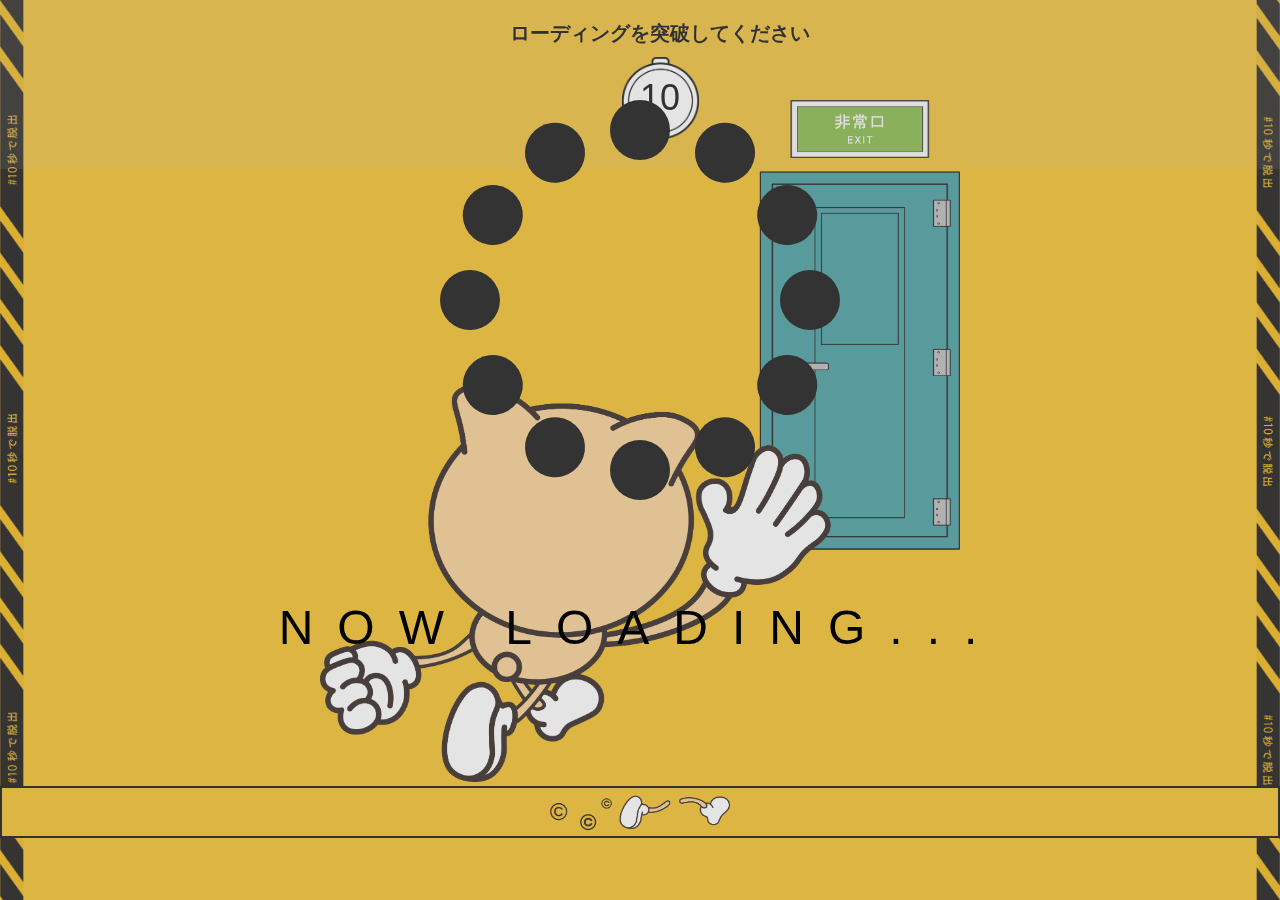
<file: ep2.html>
<!DOCTYPE html>
<html lang="ja">
<head>
    <meta charset="UTF-8">
    <meta name="viewport" content="width=, initial-scale=1.0">
    <link rel="stylesheet" href="./css/ep2.css">
    <link rel="stylesheet" href="./css/loading.css">
    <link rel="stylesheet" href="./css/styel.css">
    <title>escape game within 10 seconds</title>
    <script src="./js/main.js"></script>
    <script src="./js/countdown.js"></script>
</head>
<body>
    <header class="qestion-title">
        <p class="qestion">
        ローディングを突破してください
        </p>
        <div id="countdown" class="countdown">5</div>
          <div class="loading">
            <input type="checkbox" id="loading__check">
            <label for="loading__check" class="loading__box">
              click here
            </label>
            <div class="loading__content">
                <div class="sk-fading-circle">
                    <div class="sk-circle1 sk-circle"></div>
                    <div class="sk-circle2 sk-circle"></div>
                    <div class="sk-circle3 sk-circle"></div>
                    <div class="sk-circle4 sk-circle"></div>
                    <div class="sk-circle5 sk-circle"></div>
                    <div class="sk-circle6 sk-circle"></div>
                    <div class="sk-circle7 sk-circle"></div>
                    <div class="sk-circle8 sk-circle"></div>
                    <div class="sk-circle9 sk-circle"></div>
                    <div class="sk-circle10 sk-circle"></div>
                    <div class="sk-circle11 sk-circle"></div>
                    <div class="sk-circle12 sk-circle"></div>
                  </div>
                  <h2 class="now-loading">NOW LOADING...</h2>
            </div>
          </div>
        </div>
      </header>
      <div class="loading-img">
      <a href="./clear.html" class="roading-exit">
        <img src="../images/loading.png" alt="" class="loadingnow">
      </a>
    </div>
</body>
<footer>&copy;<img src="../images/footer.png" alt=""></footer>
</html>
</file>
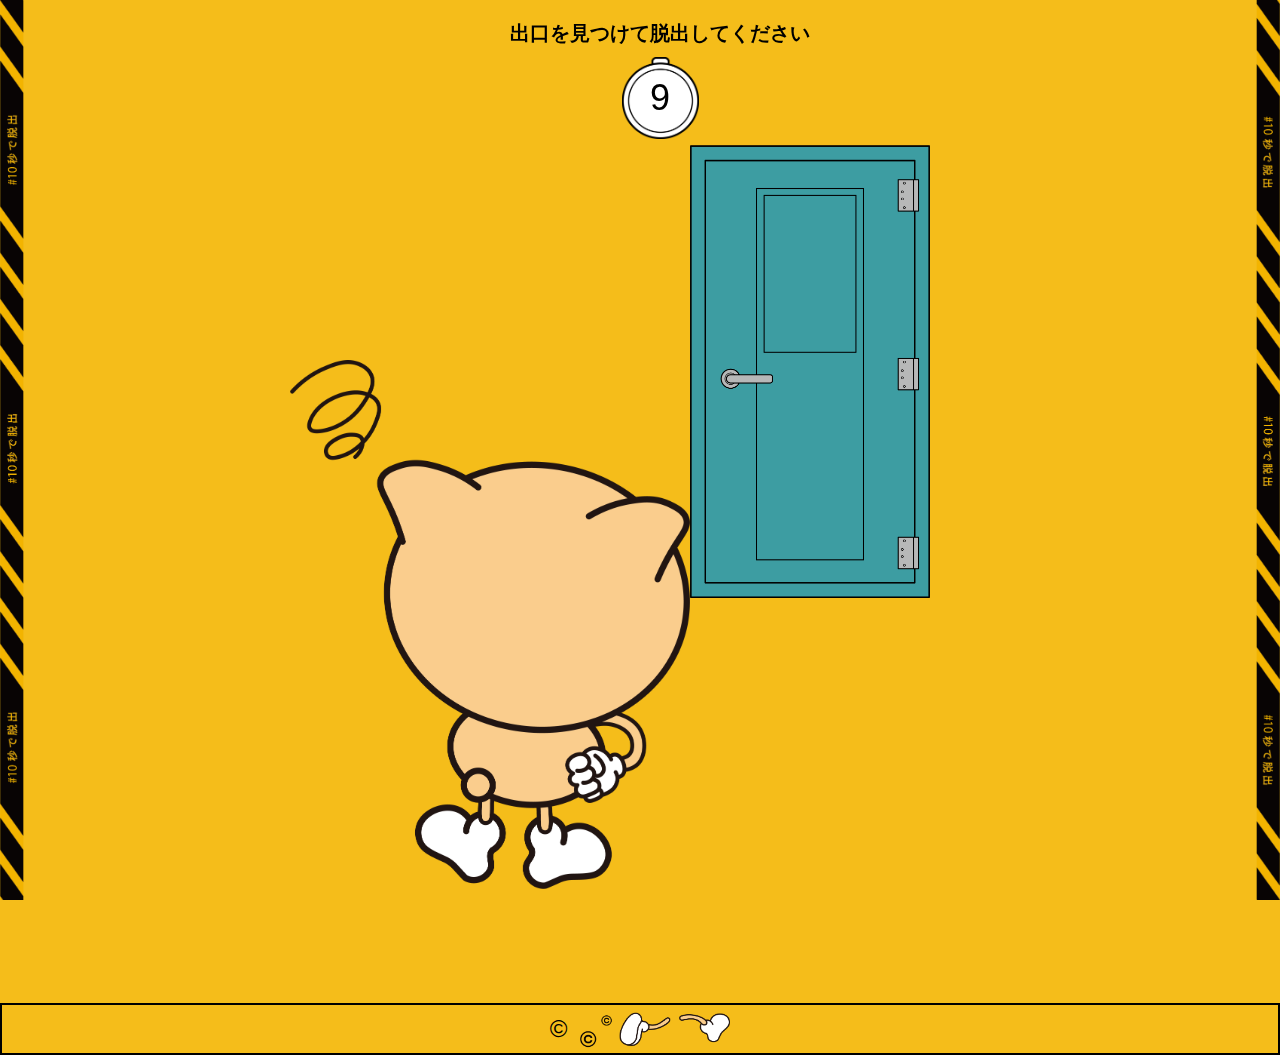
<file: ep3.html>
<!DOCTYPE html>
<html lang="ja">
<head>
    <meta charset="UTF-8">
    <meta name="viewport" content="width=, initial-scale=1.0">
    <link rel="stylesheet" href="./css/styel.css">
    <title>escape game within 10 seconds</title>
    <script src="./js/main.js"></script>
    <script src="./js/countdown.js"></script>
</head>
<body>
    <header class="qestion-title">
        <p class="qestion">
        出口を見つけて脱出してください
        </p>
        <div id="countdown" class="countdown">5</div>
    </header>
    <section class="exit3">
        <div class="Box">
        <div class="boy"><img src="./images/catInNeed.png" alt="" class="boy-img"></div>
        <div class="box">
            <div class="ima"><img src="./images/door.png" alt=""></div>
            <div class="ima"><img src="./images/door.png" alt=""></div>
            <div class="ima"><img src="./images/door.png" alt=""></div>
            <div class="ima"><img src="./images/door.png" alt=""></div>
            <div class="ima ima2"><img src="./images/exit.png" alt="" onclick="location.href='/clear.html'"></div>
         </div> 
         </div>
    </section>
</body>
<footer>&copy;<img src="../images/footer.png" alt=""></footer>
</html>
</file>
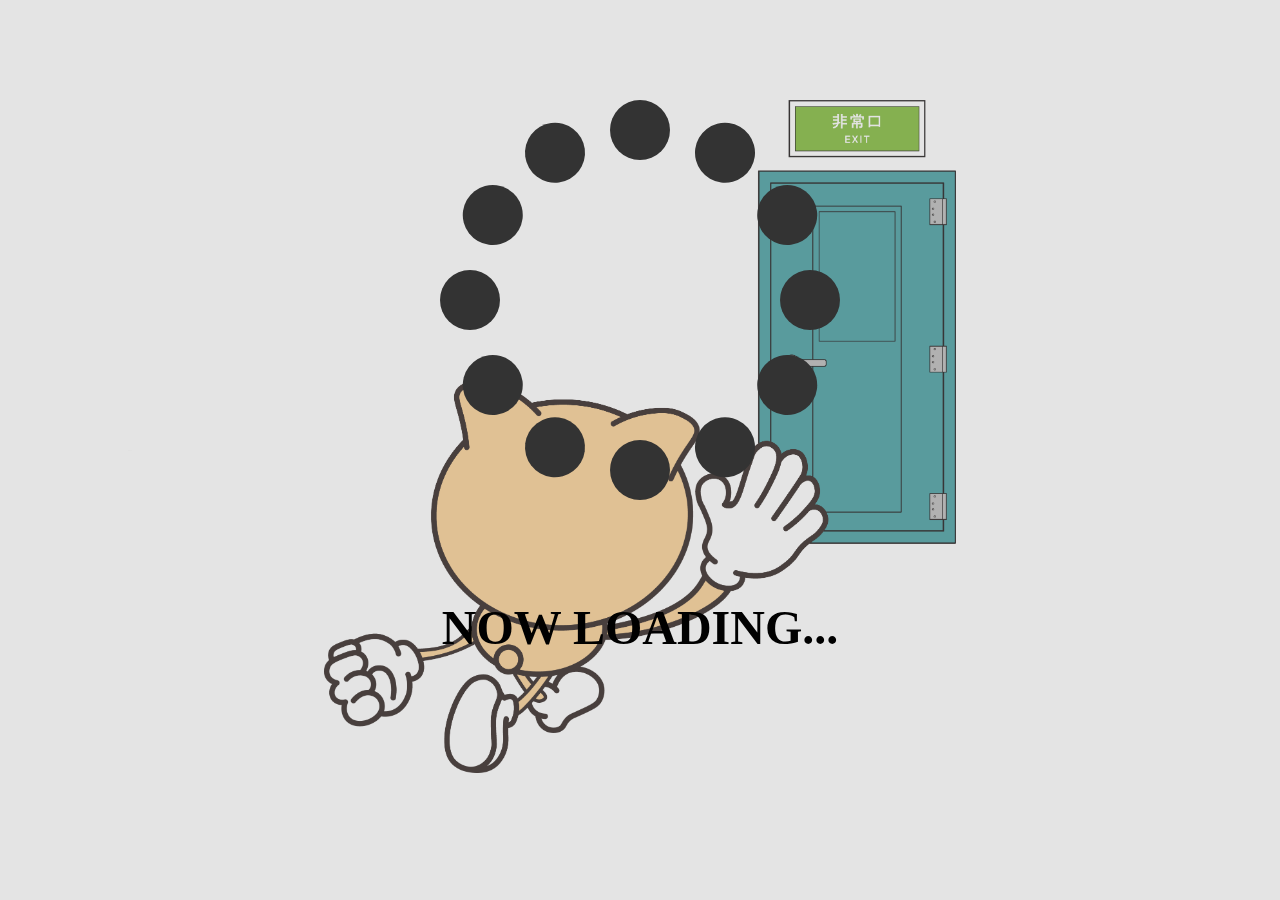
<file: html/ep2.html>
<!DOCTYPE html>
<html lang="ja">
<head>
    <meta charset="UTF-8">
    <meta name="viewport" content="width=, initial-scale=1.0">
    <link rel="stylesheet" href="../css/ep2.css">
    <link rel="stylesheet" href="../css/loading.css">
    <title>Document</title>
</head>
<body>
    <header>
          <div class="loading">
            <input type="checkbox" id="loading__check">
            <label for="loading__check" class="loading__box">
              click here
            </label>
            <div class="loading__content">
                <div class="sk-fading-circle">
                    <div class="sk-circle1 sk-circle"></div>
                    <div class="sk-circle2 sk-circle"></div>
                    <div class="sk-circle3 sk-circle"></div>
                    <div class="sk-circle4 sk-circle"></div>
                    <div class="sk-circle5 sk-circle"></div>
                    <div class="sk-circle6 sk-circle"></div>
                    <div class="sk-circle7 sk-circle"></div>
                    <div class="sk-circle8 sk-circle"></div>
                    <div class="sk-circle9 sk-circle"></div>
                    <div class="sk-circle10 sk-circle"></div>
                    <div class="sk-circle11 sk-circle"></div>
                    <div class="sk-circle12 sk-circle"></div>
                  </div>
                  <h2 class="now-loading">NOW LOADING...</h2>
            </div>
          </div>
        </div>
      </header>
      <div class="loading-img">
      <a href="http://escape-game-within-5second.com/html/clear.html" class="roading-exit">
        <img src="../images/loading.png" alt="" class="loadingnow">
      </a>
    </div>
</body>
</html>
</file>
<file: css/ep2.css>
#loading__check:checked ~ .loading__content {
    left: 100%;
  }
  
  .loading__content {
    width: 100%;
    height: 100%;
    position: fixed;
    top: 0;
    left: 0%;
    z-index: 90;
    background-color: #a6a6a64c;
    transition: all 0.5s;
  }
  
  .loading__box {
    position: fixed;
    top: 50%;
    left: 10%;
    font-size: 1px;
    color: #82828215;
    display: flex;
    justify-content: center;
    align-items: center;
    z-index: 100;
  }
  
  #loading__check {
    display: none;
  }
  
  #loading__check:checked ~ .loading__box span {
    background: rgb(255, 1, 1);
  }
  
  .now-loading{
      display: flex;
      justify-content: center;
      font-size: 48px;
      padding: 0;
      margin: 0;
  }
  
  .loading-img{
      display: flex;
      justify-content: center;
      text-align: center;
      margin-top: 100px;
  }
  
  .loadingnow{
      width: 50%;
  }

  .loading-exit{
    display: block;
    width: fit-content;
    text-align: center;
  }

  .qestion{
    font-family: dnp-shuei-gothic-gin-std, sans-serif;
    font-weight: 600;
    font-style: normal;
    font-size: 20px;
    margin: 0;
}

.qestion-title{
    background-color: #aeaeae1d;
    position: fixed;
    top: 0px;
    width: 100%;
    text-align: center;
    margin: 0;
    padding: 20px;
    margin-bottom: 100px;
}

#countdown {
  font-size: 24px;
  text-align: center;
}
</file>
<file: css/loading.css>
.sk-fading-circle {
    margin: 100px auto;
    width: 400px;
    height: 400px;
    position: relative;
  }
  
  .sk-fading-circle .sk-circle {
    width: 100%;
    height: 100%;
    position: absolute;
    left: 0;
    top: 0;
  }
  
  .sk-fading-circle .sk-circle:before {
    content: '';
    display: block;
    margin: 0 auto;
    width: 15%;
    height: 15%;
    background-color: #333;
    border-radius: 100%;
    -webkit-animation: sk-circleFadeDelay 1.2s infinite ease-in-out both;
            animation: sk-circleFadeDelay 1.2s infinite ease-in-out both;
  }
  .sk-fading-circle .sk-circle2 {
    -webkit-transform: rotate(30deg);
        -ms-transform: rotate(30deg);
            transform: rotate(30deg);
  }
  .sk-fading-circle .sk-circle3 {
    -webkit-transform: rotate(60deg);
        -ms-transform: rotate(60deg);
            transform: rotate(60deg);
  }
  .sk-fading-circle .sk-circle4 {
    -webkit-transform: rotate(90deg);
        -ms-transform: rotate(90deg);
            transform: rotate(90deg);
  }
  .sk-fading-circle .sk-circle5 {
    -webkit-transform: rotate(120deg);
        -ms-transform: rotate(120deg);
            transform: rotate(120deg);
  }
  .sk-fading-circle .sk-circle6 {
    -webkit-transform: rotate(150deg);
        -ms-transform: rotate(150deg);
            transform: rotate(150deg);
  }
  .sk-fading-circle .sk-circle7 {
    -webkit-transform: rotate(180deg);
        -ms-transform: rotate(180deg);
            transform: rotate(180deg);
  }
  .sk-fading-circle .sk-circle8 {
    -webkit-transform: rotate(210deg);
        -ms-transform: rotate(210deg);
            transform: rotate(210deg);
  }

  .sk-fading-circle .sk-circle9 {
    -webkit-transform: rotate(240deg);
        -ms-transform: rotate(240deg);
            transform: rotate(240deg);
  }
  .sk-fading-circle .sk-circle10 {
    -webkit-transform: rotate(270deg);
        -ms-transform: rotate(270deg);
            transform: rotate(270deg);
  }
  .sk-fading-circle .sk-circle11 {
    -webkit-transform: rotate(300deg);
        -ms-transform: rotate(300deg);
            transform: rotate(300deg); 
  }
  .sk-fading-circle .sk-circle12 {
    -webkit-transform: rotate(330deg);
        -ms-transform: rotate(330deg);
            transform: rotate(330deg); 
  }
  .sk-fading-circle .sk-circle2:before {
    -webkit-animation-delay: -1.1s;
            animation-delay: -1.1s; 
  }
  .sk-fading-circle .sk-circle3:before {
    -webkit-animation-delay: -1s;
            animation-delay: -1s; 
  }
  .sk-fading-circle .sk-circle4:before {
    -webkit-animation-delay: -0.9s;
            animation-delay: -0.9s; 
  }
  .sk-fading-circle .sk-circle5:before {
    -webkit-animation-delay: -0.8s;
            animation-delay: -0.8s; 
  }
  .sk-fading-circle .sk-circle6:before {
    -webkit-animation-delay: -0.7s;
            animation-delay: -0.7s; 
  }
  .sk-fading-circle .sk-circle7:before {
    -webkit-animation-delay: -0.6s;
            animation-delay: -0.6s; 
  }
  .sk-fading-circle .sk-circle8:before {
    -webkit-animation-delay: -0.5s;
            animation-delay: -0.5s; 
  }
  .sk-fading-circle .sk-circle9:before {
    -webkit-animation-delay: -0.4s;
            animation-delay: -0.4s;
  }
  .sk-fading-circle .sk-circle10:before {
    -webkit-animation-delay: -0.3s;
            animation-delay: -0.3s;
  }
  .sk-fading-circle .sk-circle11:before {
    -webkit-animation-delay: -0.2s;
            animation-delay: -0.2s;
  }
  .sk-fading-circle .sk-circle12:before {
    -webkit-animation-delay: -0.1s;
            animation-delay: -0.1s;
  }
  
  @-webkit-keyframes sk-circleFadeDelay {
    0%, 39%, 100% { opacity: 0; }
    40% { opacity: 1; }
  }
  
  @keyframes sk-circleFadeDelay {
    0%, 39%, 100% { opacity: 0; }
    40% { opacity: 1; } 
  }

  @media(max-width:768px){

    .sk-fading-circle{
      width: 200px;
      height: 200px;
    }

    .loading__content{
      padding-top: 100px;
    }

    .now-loading{
      font-size: 28px;
    }

    .loadingnow{
      padding-top: 200px;
    }
  }

  @media(max-width:450px){
     
  }
</file>
<file: css/styel.css>
body{
    margin: 0;
    background-image: url('../images/background.png');
    background-attachment: fixed;
    background-size: cover;
    background-position: center;
    background-color: #f5bd1a;
}

header{
    margin-top: 100px;
}

nav{
    position: fixed;
    display: flex;
    align-items: flex-end;
    justify-content: right;
    overflow: hidden;
    margin: 0px;
    padding: 0;
    text-align: right;
    right: 0;
    top: 30px;
 }

nav ul{
    display: flex;
    justify-content: center;
    max-width: 100%;
    text-align: right;
}

nav li{
    list-style: none;
    margin-right: 30px;
    display: inline;
}

nav a{  
    color: #000000;
    position: relative;
    font-size:  20px;
    letter-spacing: 5px;
    font-family: stolzl, sans-serif;
    font-weight: 400;
    font-style: normal;
    text-decoration: none;
    text-align: right;
}

nav a:hover{
    transition : all 0.5s;
}

nav a {
    padding: 10px;
    position: relative;
    text-align: center;
    display: inline-block;
  }

nav a:before {
    content: "";
    position: absolute;
    left: 0;
    bottom: 0;
    width: 0;
    height: 4px;
    background-color: #000000;
    -webkit-transition: width 0.2s ease;
    -moz-transition: width 0.2s ease;
    -o-transition: width 0.2s ease;
    transition: width 0.2s ease;
  }
  
nav a:hover:before {
    width: 100%;
  }

.share{
    display: flex;
    flex-direction: column;
    z-index: 999;
    position: fixed;
    overflow: visible;
}

.share img{
      width: 30px;
}

.share-text{
    display: block;
    width: fit-content;
    margin: 0;
    padding: 0;
    transform: rotate(90deg);
}

.share-text p{
    font-size: 30px;
    letter-spacing: 0.2em;
    font-family: stolzl, sans-serif;
    font-weight: 400;
    font-style: normal;
    margin-bottom: 30px;
}

.share-contents{
    display: flex;
    flex-direction: column;
    margin:30px;
    column-gap: 5px;
    text-align: center;
}

.share-content{
    margin: 10px;
}

section{
   padding: 10px 0;
   margin-bottom: 100px;
}

.title{
    display: flex;
    justify-content: center;
    column-gap: 30px;
    flex-wrap: wrap;
    margin: 60px 0px;
    margin-top: 30px;
}

.title-text{
    margin: 20px;
}

.title-text p{
    font-size: 16px;
    letter-spacing: 0.6em;
    font-family: stolzl, sans-serif;
    font-weight: 400;
    font-style: normal;
}

h1{
    font-family: "dnp-shuei-gothic-gin-std", sans-serif;
    font-weight: 600;
    font-style: normal;
    font-size: 170px;
    letter-spacing: 5px;
    line-height: 240px;
    margin: 0;
}

.header-image{
    margin-top: 50px;
    width: 40%;
}

@media(max-width:768px){
    body{
        max-width: 100%;
        overflow: visible;
    }

    section{
        padding: 0;
    }

    
    header{
        margin-top: 0px;
    }

    nav{
        display: none;
    }

    .title-text{
        margin: 0;
        text-align: center;
    }

    .share{
        display: none;
    }

    h1{
        font-size: 120px;
        line-height: 160px;
        text-align: left;
    }

    .title-text p{
        font-size: 12px;
    }

    .header-image{
        margin-top: 10px;
        width: 60%;
    }
}

@media(max-width:450px){
    body{
        max-width: 100%;
        overflow: visible;
    }

    section{
        padding: 0;
    }

    
    header{
        margin-top: 0px;
    }

    nav{
        display: none;
    }

    .title-text{
        margin: 0;
        text-align: center;
    }

    .share{
        display: none;
    }

    .title{
        column-gap: 0px;
    }

    h1{
        font-size: 100px;
        line-height: 130px;
        text-align: left;
    }

    .title-text p{
        text-align: center;
        font-size: 10px;
    }

    .header-image{
        margin-top: 10px;
        width: 50%;
    }
}

h2{
    text-align: center;
    font-size: 48px;
    letter-spacing: 0.5em;
    font-family: stolzl, sans-serif;
    font-weight: 500;
    font-style: normal;
    margin: 50px;
    padding: 0px;
}
.title1{
    letter-spacing: 0.1em;
}

.about{
    background-image: url(../images/about_background.png);
    background-position: center center;
    background-repeat: no-repeat;
    background-size: 80%;
    max-width: 1080px;
    margin: 0 auto;
    margin-top: 200px;
    margin-bottom: 200px;
}

.about-text{
    margin: 0;
    font-family: dnp-shuei-gothic-gin-std, sans-serif;
    font-weight: 500;
    font-style: normal;
    text-align: center;
    font-size: 24px;
    letter-spacing: 0.5em;
    line-height: 72px;
    font-family: stolzl, sans-serif;
    font-weight: 400;
    font-style: normal;
}

.about_image{
    text-align: center;
    margin-top: 10px;
}

.about_image img{
    width: 7%;
}

@media(max-width:768px){

    h2{
        font-size: 36px;
    }

    .about{
        margin: 20px 0px;
    }

    .about-text{
        padding:0;
        font-weight: 500;
        font-size: 12px;
        line-height: 34px;
        margin: 0;
    }

    .header-image2 img{
        width: 20%;
    }
}

.R0{
    padding: 0px;
    margin: 0 auto;
    margin-top: 50px;
    display: flex;
    justify-content: center;
    column-gap: 50px;
    align-items: center;
}

.r0-text{
    font-family: dnp-shuei-gothic-gin-std, sans-serif;
    font-weight: 600;
    font-style: normal;
    font-size: 60px;
}

.ro-img{
    width: 200px;
}

.rule_timer{
   width: 150px;
}

@media(max-width:768px){

    .R0{
        padding: 0;
        margin: 0;
        column-gap: 20px;
    }

    .ro-img{
        width: 100px;
    }

    .r0-text{
        font-size: 14px;
        
    }

    .rule_timer{
        padding-top: 150px;
       width: 90px;
    }
}

.rule2{
    display: flex;
    justify-content: space-around;
    margin: 100px 200px;
    align-items: center;
    margin-bottom: 500px;
}

.imagess{
    text-align: center;
    margin: 100px;
    margin-top: 0;
}
 
.imagess img{
    width: 400px;
    display: flex;
    justify-content: center;
}

.iiii{
    margin-bottom: 500px;
}

.rule2_2{
   display: flex;
   justify-content: flex-start;
   flex-direction: column;
   flex-wrap: wrap;
   padding-bottom: 150px;
}

.title1 {
    font-size: 100px;
    font-family: stolzl, sans-serif;
    font-weight: 600;
    font-style: normal;
    margin: 0;
    top: 100px;
}

.rule2-en{
    display: flex;
    justify-content: center;
    align-items: center;
    padding: 0;
    margin: 0 auto;
}

.no{
    font-size: 180px;
    letter-spacing: 10px;
    font-family: stolzl, sans-serif;
    font-weight: 600;
    font-style: normal;
    margin: 0;
}

.hint_and_time1{
    font-size: 50px;
    letter-spacing: 0.25em;
    font-family: stolzl, sans-serif;
    font-weight: 500;
    font-style: normal;
    margin: 0;
}

.hint_and_time2{
    font-size: 50px;
    letter-spacing: 0.14em;
    font-family: stolzl, sans-serif;
    font-weight: 500;
    font-style: normal;
    margin: 0;
}

.rule2-ja{
    margin-top: -20px;
}

.rule2-ja p{
    font-family: dnp-shuei-gothic-gin-std, sans-serif;
    font-weight: 600;
    font-style: normal;
    font-size: 60px;
    line-height: 80px;
    letter-spacing: 0.1em;
    margin: 0;
}

@media(max-width:1080px){
.no{
    font-size: 250px;
    width: fit-content;
    margin: 0;
}

.hint_and_time{
    display: flex;
    flex-direction: column;
    column-gap: 20px;
    margin-top: -10%;
    font-family: stolzl, sans-serif;
    font-weight: 600;
    font-style: normal;
}

.hint_and_time1{
    font-size: 80px;
}

.hint_and_time2{
    font-size: 80px;
}

.rule2-ja p{
    font-size: 80px;
    line-height: 120px;
}

}

@media(max-width:768px){

    .rule2{
        margin: 0;
        margin-top: 100px;
    }

    .rule2-en{
        flex-direction: column;
        margin: 0;
    }

    .no{
        font-size: 180px;
        width: fit-content;
        margin: 0;
    }

    .hint_and_time{
        display: flex;
        flex-direction: row;
        column-gap: 20px;
        margin-top: -10%;
    }

    .hint_and_time1{
        font-size: 45px;
    }

    .hint_and_time2{
        font-size: 45px;
    }

    .rule2-ja{
        margin-top: 20px;
    }

    .rule2-ja p{
        font-size: 32px;
        line-height: 50px;
    }
}

.many-2{
    font-family: stolzl, sans-serif;
    font-weight: 500;
    font-style: normal;
}

.many-big{
    display: flex;
    /* justify-content: flex-start; */
    font-size: 80px;
    letter-spacing: 10px;
    font-family: dnp-shuei-gothic-gin-std, sans-serif;
    font-weight: 600;
    font-style: normal;
    margin: 0 auto;
}

.many-small{
    font-family: dnp-shuei-gothic-gin-std, sans-serif;
    font-weight: 600;
    font-style: normal;
    font-size: 36px;
    display: flex;
    margin: 0 auto;
    justify-content: space-between;
    
    /* justify-content: flex-start; */
}

.me{
    text-align: right;
}

.a1 p{
    padding: 0;
    font-size: 100px;
    margin-right: -0.1em;
}

.a2 p{
    padding: 0;
    font-size: 150px;
    margin-right: -0.1em;
}

.a3 p{
    padding: 0;
    font-size: 200px;
    margin-right: -0.1em;
}

@media(max-width:768px){

    .container{
        padding: 0 30px;
    }

    .many-big{
        font-size: 50px;
        margin-left: 0;
    }

    .many-small{
        margin-left: 0;
        font-size: 16px;
    }

    .mj{
        width: fit-content;
    }

    .a1 p{
        font-size: 48px;
    }

    .a2 p{
        font-size: 72px;
    }

    .a3 p{
        font-size: 96px;
    }
}

.rule3{
    display: flex;
    flex-direction: column;
    justify-content: center;
    text-align: center;
    max-width: 1080px;
    margin: 100px auto;
    font-family: dnp-shuei-gothic-gin-std, sans-serif;
    font-weight: 600;
    font-style: normal;
    font-size: 60px;
    line-height: 80px;
    letter-spacing: 0.1em;
    margin-bottom: 00px;
}

.never{
    width: fit-content;
    font-size: 310px;
    font-family: stolzl, sans-serif;
    font-weight: 500;
    font-style: normal;
    letter-spacing: 0.12em; 

    margin: 0px auto;
    padding: 0;
    text-align: center;
    max-width: 1080px;
}

.giveup{
    font-size: 290px;
    font-family: stolzl, sans-serif;
    font-weight: 600;
    font-style: normal;
    letter-spacing: 0em;
    margin-top: 60px;
    max-width: 1080px;
    margin: 0 auto;
    padding: 0;
    text-align: center;
    letter-spacing: 0.1em;
}

.ready{
    margin: 250px;
    display: flex;
    justify-content: center;
    flex-direction: column;
}

.ready-button{
    display: flex;
    justify-content: center;
}

.ready p{
    font-size: 32px;
    font-family: stolzl, sans-serif;
    font-weight: 500;
    font-style: normal;
    letter-spacing: 0.55em;
    text-indent: 0.55em;
    margin-top: 100px;
    padding: 0;
    text-align: center;
}

.ready a{
    font-size: 36px;
    font-family: stolzl, sans-serif;
    font-weight: 400;
    font-style: normal;
    display: inline-block;
    color: #000;
    text-decoration: none;
    text-align: center;
    border: solid #000000 thick;
    border-radius: 20px;
    padding: 20px 60px;
    margin: 30px;
}

.ready a:hover{
    color: #ffffff;
    background-color: #000000;
    border-radius: 20px;
    transition: 0.5s;
}

footer{
    font-family: stolzl, sans-serif;
    font-weight: 300;
    font-size: 24px;
    display: flex;
    align-items: center;
    justify-content: center;
    column-gap: 1%;
    margin: 0;
    padding: 5px;
    border: solid #000000 2px;
    background-color: #f5bd1a;
}

footer img{
    width: 150px;
}

@media(max-width:1080px){
    .never{
        font-size: 200px;
    }

    .giveup{
        margin: 0 auto;
        font-size: 160px;
    }
}


@media(max-width:768px){

    .rule3 p{
        display: flex;
        justify-content: center;
    }

    .never{
        font-size: 80px;
    }

    .giveup{
        margin: 0 auto;
        margin-top: 30px;
        font-size: 90px;
    }

    .ready{
        margin: 0;
        margin-bottom: 200px;
        align-items: center;
    }

    footer img{
        width: 80px;
    }

    footer{
        font-size: 20px;
        border: solid #000000 2px;
    }

}



/* エピソード画面 */

.episode{
    display: flex;
    justify-content: center;
    flex-direction: column;
    text-align: center;
    max-width: 1080px;
    margin: 0 auto;
    margin-bottom: 200px;
}

.episode-title{
    font-family: stolzl, sans-serif;
    font-weight: 500;
    font-style: normal;
    text-align: center;
    font-size: 24px;
    letter-spacing: 0.16em;
    padding: 0;
    margin: 0;
}

.episode p{
    font-size: 48px;
    letter-spacing: 0.2em;
    font-family: stolzl, sans-serif;
    font-weight: 500;
    font-style: normal;
    text-align: center;
    margin: 24px;
    padding: 0;
}

.episode img{
    width:60%;
    height: 60%;
}

.episode-img{
    display: flex;
    justify-content: center;
    margin-top: 30px;
}

.play{
    display: block;
    margin: 0;
}

.play a{
    font-size: 24px;
    font-family: stolzl, sans-serif;
    font-weight: 500;
    font-style: normal;
    text-align: center;
    text-decoration: none;
    display: inline-block;
    align-items: center;
    color: #000;
    text-decoration: none;
    text-align: center;
    border: solid #000000 thick;
    border-radius: 20px;
    padding: 26px 62px;
    margin: 30px;
}

.play a:hover{
    color: #ffffff;
    background-color: #000000;
    border-radius: 20px;
    transition: 0.5s;
}


@media(max-width:768px){

    .episode{
        margin-bottom: 120px;
    }
    
    .episode-title{
        margin-top: 60px;
        font-size: 20px;
    }

    .episode p{
        font-size: 24px;
    }

    .episode-img{
        margin-top: 50px;
        margin-bottom: 60px;
    }

    .episode-img img{
        width: 80%;
    }

    .play a{
        font-size: 16px;
        padding: 20px 48px;
    }
}




/* 結果画面 */

.result{
    text-align: center;
    padding: 100px;
    /* max-width: 1080px; */
    margin: 0 auto;
    margin-bottom: 100px;
}

.result p{
    font-size: 128px;
    font-family: stolzl, sans-serif;
    text-indent: 0.3em;
    letter-spacing: 0.3em;
    font-weight: 400;
    font-style: normal;
    text-align: center;
    margin: 60px;
}

.result a{
    font-size: 24px;
    font-family: stolzl, sans-serif;
    font-weight: 500;
    font-style: normal;
    text-align: center;
    text-decoration: none;
    display: inline-block;
    color: #000;
    text-decoration: none;
    text-align: center;
    border: solid #000000 thick;
    border-radius: 20px;
    padding: 26px 62px;
    margin-bottom: 30px;
}

.result a:hover{
    color: #ffffff;
    background-color: #000000;
    border-radius: 20px;
    transition: 0.5s;
}

.result img{
    width: 400px;
    padding: 0;
}

.fail p{
    color: #000;
}



@media(max-width:768px){

    .result p{
        font-size: 36px;
        letter-spacing: 0.3em;
        text-indent: 0.3em;
        margin: 30px;
    }

    .result a{
        font-size: 16px;
        padding: 20px 48px;
        margin-top: 60px;
        margin-bottom: 50px;
    }


    .result img{
        width: 250px;
    }

}

@media(max-width:450px){

    .result{
        padding: 0;
        padding-top: 100px;
    }

    .result p{
        font-size: 36px;
        letter-spacing: 0.3em;
        text-indent: 0.3em;
        margin: 10px;
    }

    .result a{
        font-size: 16px;
        padding: 20px 48px;
        margin-top: 60px;
        margin-bottom: 50px;
    }

}

/* エピソード１ */


.doors{
    display: flex;
    margin: 70px;
    margin-top: 200px;
    justify-content: center;
    align-items: baseline;
    flex-wrap: wrap;
}

.door{
    width: 10%;
    height: 10%;
    margin: 30px;
}

.door-exit{
    visibility: hidden;
}

@media(max-width:768px){

    .door-exit{
        visibility: visible;
    }

    .toclear{
        visibility: visible;
    }

    .doors{
        margin: 20px;
        margin-top: 150px;
    }
    .door{
        width: 20%;
        margin: 10px;
    }
}

.toclear {
    visibility: hidden;
    display:inline-block;
    margin: 0;
    padding: 0;
    width: fit-content;
    text-align: center;
}


@media(orientation: portrait) and (max-width:450px){
    .door-exit{
        visibility: hidden;
    }

    .toclear{
        visibility: hidden;
    }
}

@media(orientation: landscape) and (max-width:450px){
    .door-exit{
        visibility: visible;
    }

    .toclear{
        visibility: visible;
    }
}


/* カウントダウン */

#countdown {
    font-family: stolzl, sans-serif;
    font-weight: 500;
    font-size: 36px;
    text-align: center;
    margin: 0 auto;
    padding: 30px;
}

.countdown{
    background-image: url(../images/timer.png);
    background-position: center;
    background-size: 6%;
    background-repeat: no-repeat;
}

.qestion{
    font-family: dnp-shuei-gothic-gin-std, sans-serif;
    font-weight: 600;
    font-style: normal;
    font-size: 20px;
    margin: 0;
}

.qestion-title{
    width: 100%;
    position: fixed;
    top: 0px;
    text-align: center;
    margin: 0 0 100px;
    padding: 20px;
}

@media(max-width:768px){
   .qestion-title{
    padding: 10px;
   }

   #countdown{
    font-size: 24px;
   }
}

.episode3{
    margin-bottom: 30px;
}

.box {
    margin-top: 100px;
    width: 300px;                /* 横幅を200pxに指定 */
    height: 600px;               /* 横幅を200pxに指定 */
    overflow-y: scroll;          /* 縦方向にスクロール可能にする */
    /*スクロールバー非表示（IE・Edge）*/
    -ms-overflow-style: none;
    /*スクロールバー非表示（Firefox）*/
    scrollbar-width: none;
  }
  
  .box::-webkit-scrollbar{
      display:none;
    }
  
    .ima img{
      width: 80%;
      margin-bottom: 100px;
    }
  
    .ima2 img{
      margin-bottom: 30px;
    }
  
    .Box{
      margin: 100px;
      margin-top: -50px;
      display: flex;
      justify-content: center;
    }
  
    .boy{
      width: 400px;
    }
  
    .boy-img{
      margin-top: 400px;
      width: 100%;
      z-index: 3;
    }
  
    .exit3{
      margin: auto;
    }
  
    @media(max-width:768px){
      .ima img{
        width: 60%;
        margin-bottom: 70px;
      }
  
      .box {
        margin-top: 200px;
        height: 300px;
      }
  
      .boy{
        width: 300px;
      }
    }
</file>
